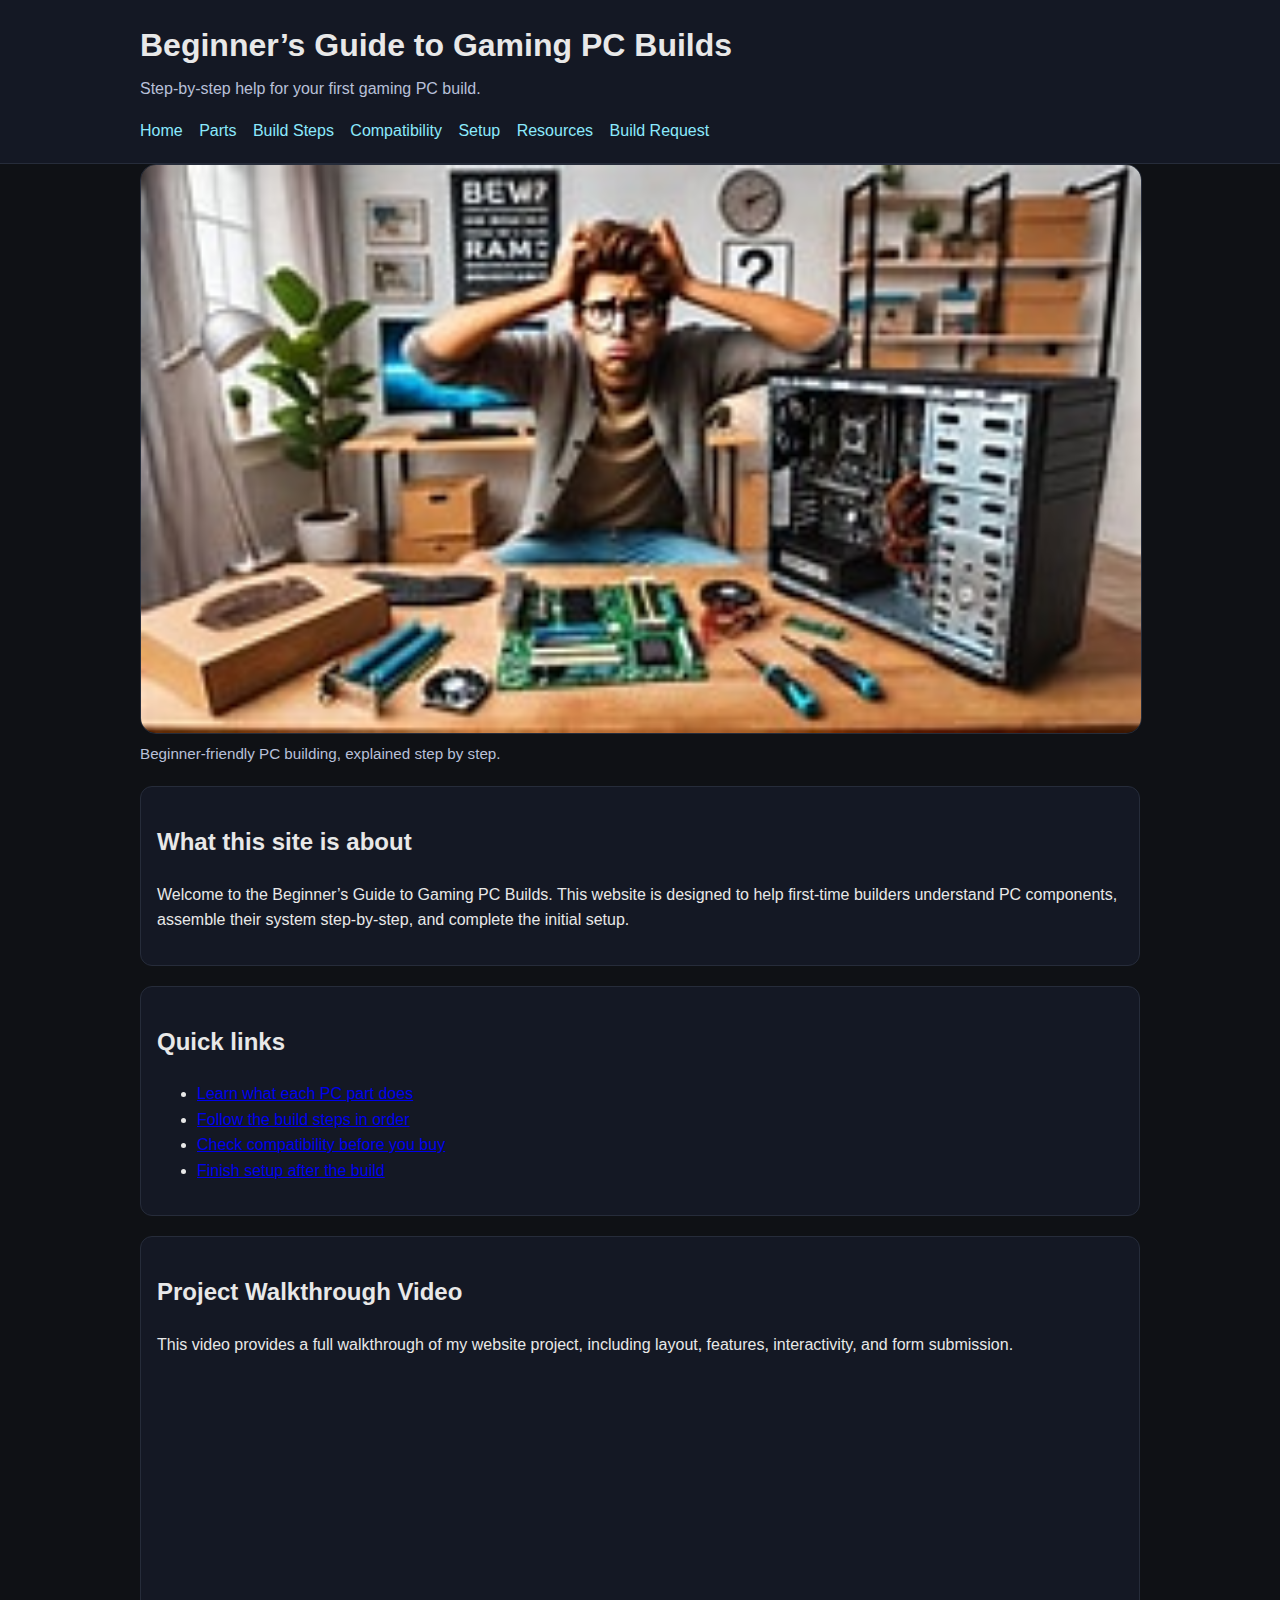
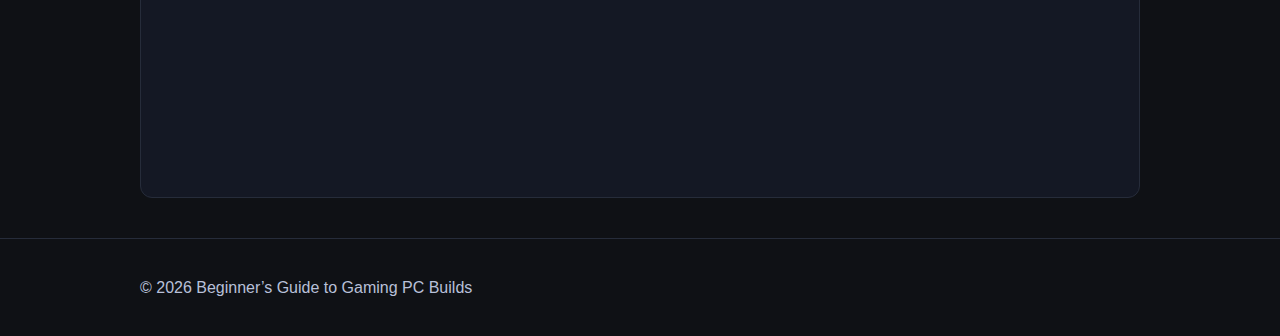
<file: index.html>
<!doctype html>
<!-- HTML5 document -->

<html lang="en">
<head>
  <!-- Page metadata and external resources -->

  <meta charset="utf-8" />
  <meta name="viewport" content="width=device-width, initial-scale=1" />
  <title>Beginner’s Guide to Gaming PC Builds</title>

  <!-- Main site stylesheet -->
  <link rel="stylesheet" href="css/styles.css" />
</head>

<body>
  <!-- This creates the site header with title and navigation menu -->
  <header class="site-header">
    <div class="container">
      <h1 class="site-title">Beginner’s Guide to Gaming PC Builds</h1>
      <p class="site-tagline">Step-by-step help for your first gaming PC build.</p>

      <nav class="nav">
        <!-- This will be the primary navigation menu -->
        <a href="index.html" aria-current="page">Home</a>
        <a href="parts.html">Parts</a>
        <a href="build.html">Build Steps</a>
        <a href="compatibility.html">Compatibility</a>
        <a href="setup.html">Setup</a>
        <a href="resources.html">Resources</a>
        <a href="request.html">Build Request</a>
      </nav>
    </div>
  </header>

  <!-- Main page content -->
  <main class="container">

    <figure class="banner">
      <img src="img/banner-800x600.jpg"
           width="800" height="600"
           alt="Gaming PC build workspace with components and tools" />
      <figcaption>Beginner-friendly PC building, explained step by step.</figcaption>
    </figure>
    
    <section class="card">
      <!-- Site introduction -->
      <h2>What this site is about</h2>
      <p>
        Welcome to the Beginner’s Guide to Gaming PC Builds. This website is designed
        to help first-time builders understand PC components, assemble their system
        step-by-step, and complete the initial setup.
      </p>
    </section>

    <section class="card">
      <!-- Quick navigation links -->
      <h2>Quick links</h2>
      <ul class="quick-links">
        <li><a href="parts.html">Learn what each PC part does</a></li>
        <li><a href="build.html">Follow the build steps in order</a></li>
        <li><a href="compatibility.html">Check compatibility before you buy</a></li>
        <li><a href="setup.html">Finish setup after the build</a></li>
      </ul>
    </section>

    <section class="card">
  <h2>Project Walkthrough Video</h2>
  <p>
    This video provides a full walkthrough of my website project,
    including layout, features, interactivity, and form submission.
  </p>

  <iframe width="100%" height="400"
    src="https://www.youtube.com/embed/rYTFdYGybuU"
    title="Project Walkthrough Video"
    frameborder="0"
    allow="accelerometer; autoplay; clipboard-write; encrypted-media; gyroscope; picture-in-picture"
    allowfullscreen>
  </iframe>
</section>

  </main>

  <!-- Footer with copyright because it looks official -->
  <footer class="site-footer">
    <div class="container">
      <p>© 2026 Beginner’s Guide to Gaming PC Builds</p>
    </div>
  </footer>
</body>
</html>
</file>
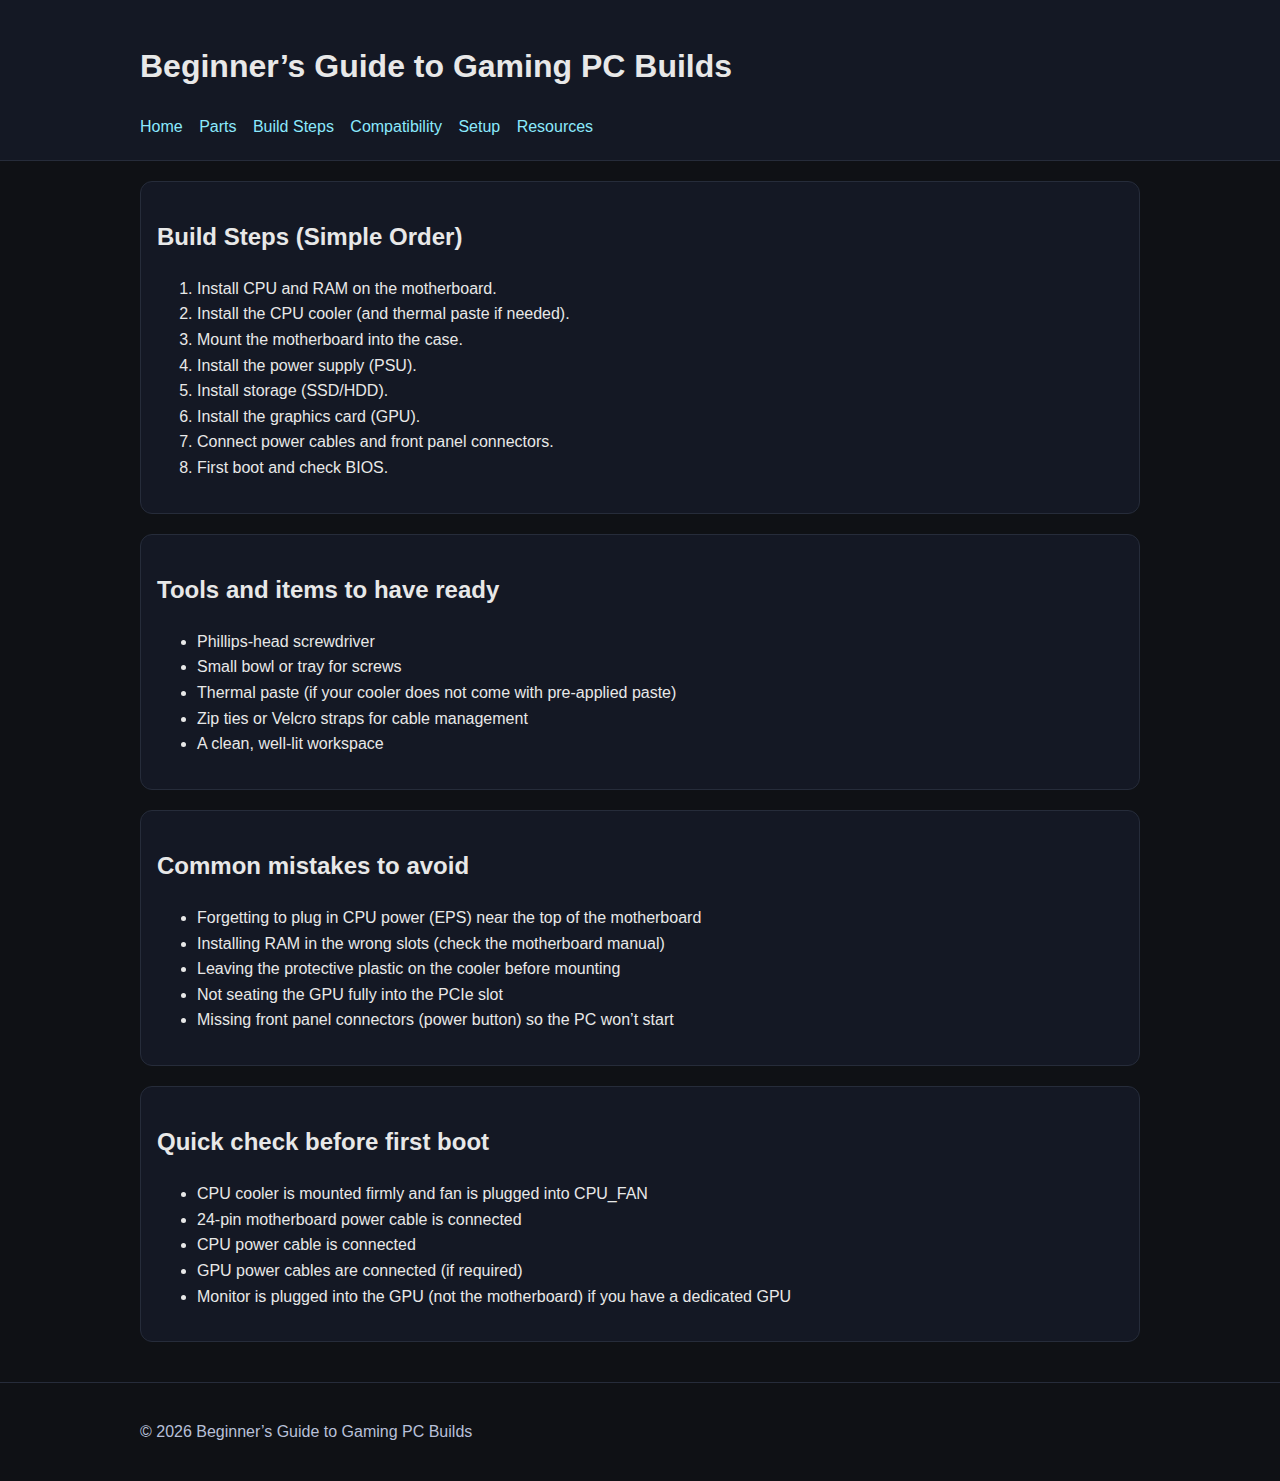
<file: build.html>
<!doctype html>
<html lang="en">
<head>
  <meta charset="utf-8">
  <title>Build Steps – Under Construction</title>
  <meta name="viewport" content="width=device-width, initial-scale=1">
  <link rel="stylesheet" href="css/styles.css">
</head>

<body>
  <header class="site-header">
    <div class="container">
      <h1>Beginner’s Guide to Gaming PC Builds</h1>

      <nav class="nav">
        <a href="index.html">Home</a>
        <a href="parts.html">Parts</a>
        <a href="build.html" aria-current="page">Build Steps</a>
        <a href="compatibility.html">Compatibility</a>
        <a href="setup.html">Setup</a>
        <a href="resources.html">Resources</a>
      </nav>
    </div>
  </header>

  <main class="container">
   
    <section class="card">
      <h2>Build Steps (Simple Order)</h2>
      <ol>
        <li>Install CPU and RAM on the motherboard.</li>
        <li>Install the CPU cooler (and thermal paste if needed).</li>
        <li>Mount the motherboard into the case.</li>
        <li>Install the power supply (PSU).</li>
        <li>Install storage (SSD/HDD).</li>
        <li>Install the graphics card (GPU).</li>
        <li>Connect power cables and front panel connectors.</li>
        <li>First boot and check BIOS.</li>
      </ol>
    </section>

    <section class="card">
      <h2>Tools and items to have ready</h2>
      <ul>
        <li>Phillips-head screwdriver</li>
        <li>Small bowl or tray for screws</li>
        <li>Thermal paste (if your cooler does not come with pre-applied paste)</li>
        <li>Zip ties or Velcro straps for cable management</li>
        <li>A clean, well-lit workspace</li>
      </ul>
    </section>

    <section class="grid-2">
      <div class="card">
        <h2>Common mistakes to avoid</h2>
        <ul>
          <li>Forgetting to plug in CPU power (EPS) near the top of the motherboard</li>
          <li>Installing RAM in the wrong slots (check the motherboard manual)</li>
          <li>Leaving the protective plastic on the cooler before mounting</li>
          <li>Not seating the GPU fully into the PCIe slot</li>
          <li>Missing front panel connectors (power button) so the PC won’t start</li>
        </ul>
      </div>

      <div class="card">
        <h2>Quick check before first boot</h2>
        <ul>
          <li>CPU cooler is mounted firmly and fan is plugged into CPU_FAN</li>
          <li>24-pin motherboard power cable is connected</li>
          <li>CPU power cable is connected</li>
          <li>GPU power cables are connected (if required)</li>
          <li>Monitor is plugged into the GPU (not the motherboard) if you have a dedicated GPU</li>
        </ul>
      </div>
    </section>
  </main>

  <footer class="site-footer">
    <div class="container">
      <p>© 2026 Beginner’s Guide to Gaming PC Builds</p>
    </div>
  </footer>
</body>
</html>
</file>
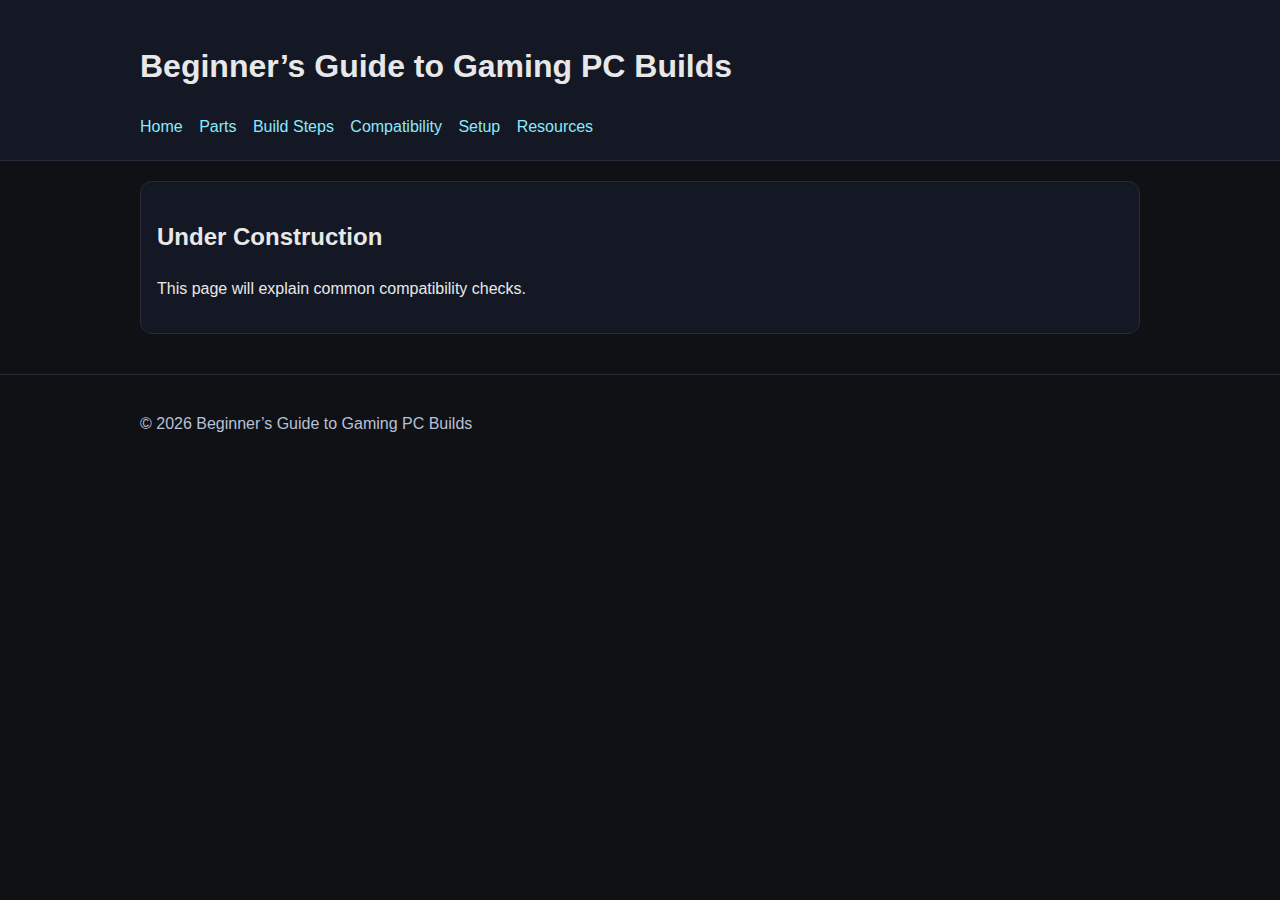
<file: compatibility.html>
<!doctype html>
<html lang="en">
<head>
  <meta charset="utf-8">
  <title>Compatibility – Under Construction</title>
  <meta name="viewport" content="width=device-width, initial-scale=1">
  <link rel="stylesheet" href="css/styles.css">
</head>

<body>
  <header class="site-header">
    <div class="container">
      <h1>Beginner’s Guide to Gaming PC Builds</h1>

      <nav class="nav">
        <a href="index.html">Home</a>
        <a href="parts.html">Parts</a>
        <a href="build.html">Build Steps</a>
        <a href="compatibility.html" aria-current="page">Compatibility</a>
        <a href="setup.html">Setup</a>
        <a href="resources.html">Resources</a>
      </nav>
    </div>
  </header>

  <main class="container">
    <section class="card">
      <h2>Under Construction</h2>
      <p>
        This page will explain common compatibility checks.
      </p>
    </section>
  </main>

  <footer class="site-footer">
    <div class="container">
      <p>© 2026 Beginner’s Guide to Gaming PC Builds</p>
    </div>
  </footer>
</body>
</html>
</file>
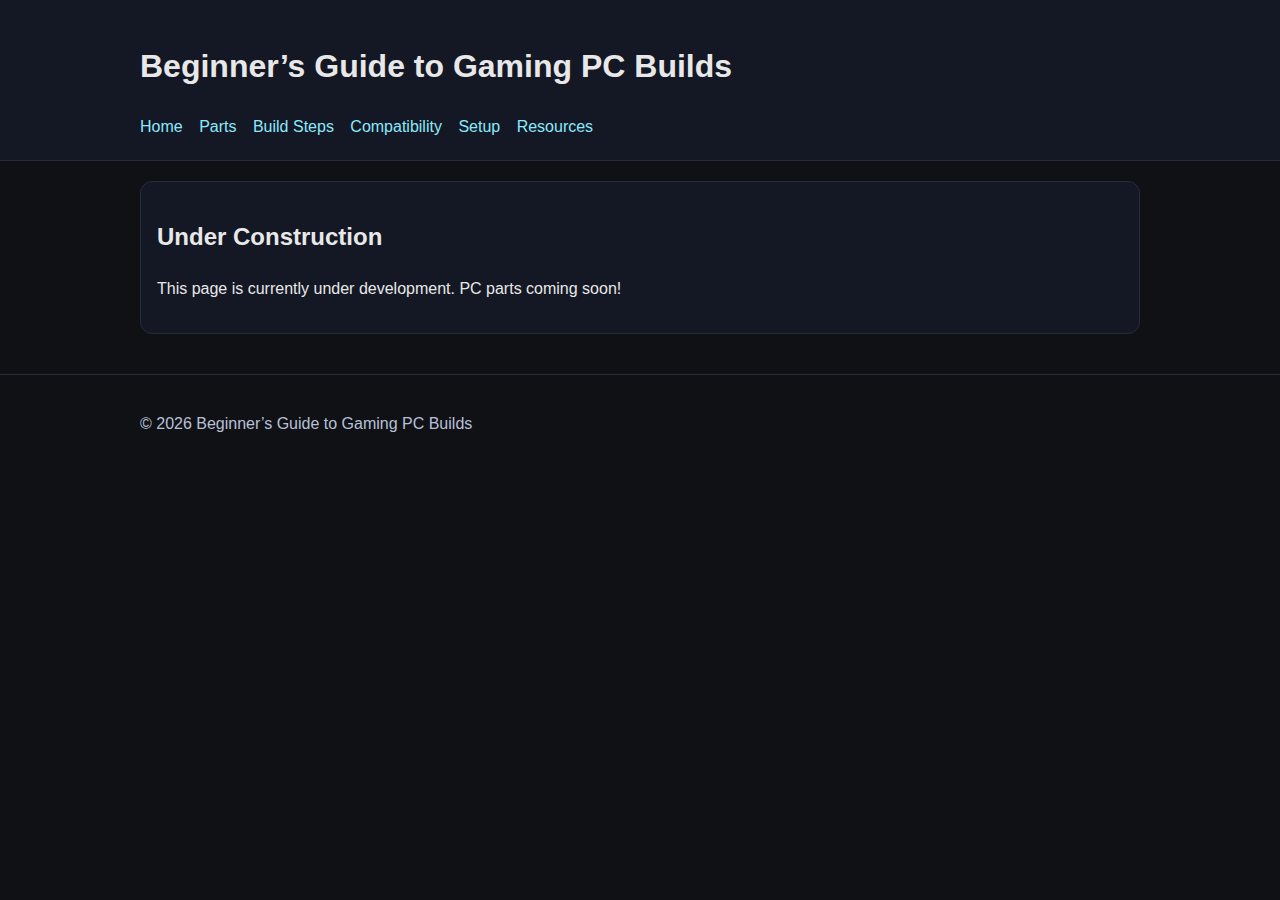
<file: parts.html>
<!doctype html>
<html lang="en">
<head>
  <meta charset="utf-8">
  <title>PC Parts – Under Construction</title>
  <meta name="viewport" content="width=device-width, initial-scale=1">
  <link rel="stylesheet" href="css/styles.css">
</head>

<body>
  <header class="site-header">
    <div class="container">
      <h1>Beginner’s Guide to Gaming PC Builds</h1>

      <nav class="nav">
        <a href="index.html">Home</a>
        <a href="parts.html" aria-current="page">Parts</a>
        <a href="build.html">Build Steps</a>
        <a href="compatibility.html">Compatibility</a>
        <a href="setup.html">Setup</a>
        <a href="resources.html">Resources</a>
      </nav>
    </div>
  </header>

  <main class="container">
    <section class="card">
      <h2>Under Construction</h2>
      <p>
        This page is currently under development. PC parts coming soon!
      </p>
    </section>
  </main>

  <footer class="site-footer">
    <div class="container">
      <p>© 2026 Beginner’s Guide to Gaming PC Builds</p>
    </div>
  </footer>
</body>
</html>
</file>
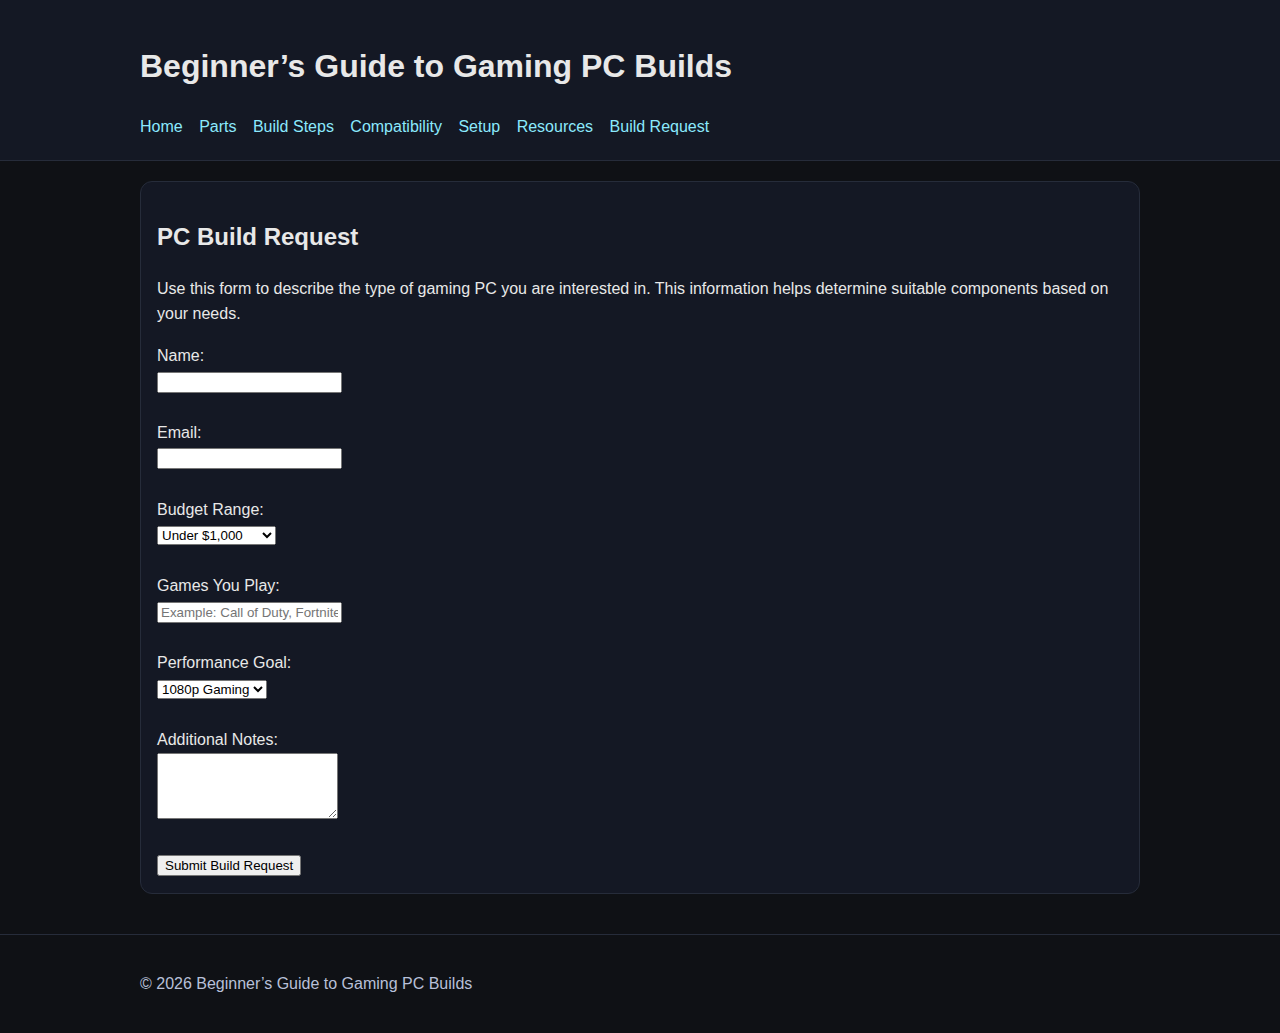
<file: request.html>
<!doctype html>
<html lang="en">
<head>
  <meta charset="utf-8">
  <title>PC Build Request</title>
  <meta name="viewport" content="width=device-width, initial-scale=1">
  <link rel="stylesheet" href="css/styles.css">
</head>

<body>
  <header class="site-header">
    <div class="container">
      <h1>Beginner’s Guide to Gaming PC Builds</h1>

      <nav class="nav">
        <a href="index.html">Home</a>
        <a href="parts.html">Parts</a>
        <a href="build.html">Build Steps</a>
        <a href="compatibility.html">Compatibility</a>
        <a href="setup.html">Setup</a>
        <a href="resources.html">Resources</a>
        <a href="request.html" aria-current="page">Build Request</a>
      </nav>
    </div>
  </header>

  <main class="container">
    <section class="card">
      <h2>PC Build Request</h2>
      <p>
        Use this form to describe the type of gaming PC you are interested in.
        This information helps determine suitable components based on your needs.
      </p>

      <form action="submit.php" method="post">

        <label>
          Name:<br>
          <input type="text" name="name" required>
        </label><br><br>

        <label>
          Email:<br>
          <input type="email" name="email" required>
        </label><br><br>

        <label>
          Budget Range:<br>
          <select name="budget">
            <option value="under1000">Under $1,000</option>
            <option value="1000-1500">$1,000 – $1,500</option>
            <option value="1500-2000">$1,500 – $2,000</option>
            <option value="2000plus">$2,000+</option>
          </select>
        </label><br><br>

        <label>
          Games You Play:<br>
          <input type="text" name="games" placeholder="Example: Call of Duty, Fortnite">
        </label><br><br>

        <label>
          Performance Goal:<br>
          <select name="performance">
            <option value="1080p">1080p Gaming</option>
            <option value="1440p">1440p Gaming</option>
            <option value="4k">4K Gaming</option>
          </select>
        </label><br><br>

        <label>
          Additional Notes:<br>
          <textarea name="notes" rows="4"></textarea>
        </label><br><br>

        <button type="submit">Submit Build Request</button>

      </form>
    </section>
  </main>

  <footer class="site-footer">
    <div class="container">
      <p>© 2026 Beginner’s Guide to Gaming PC Builds</p>
    </div>
  </footer>
</body>
</html>
</file>
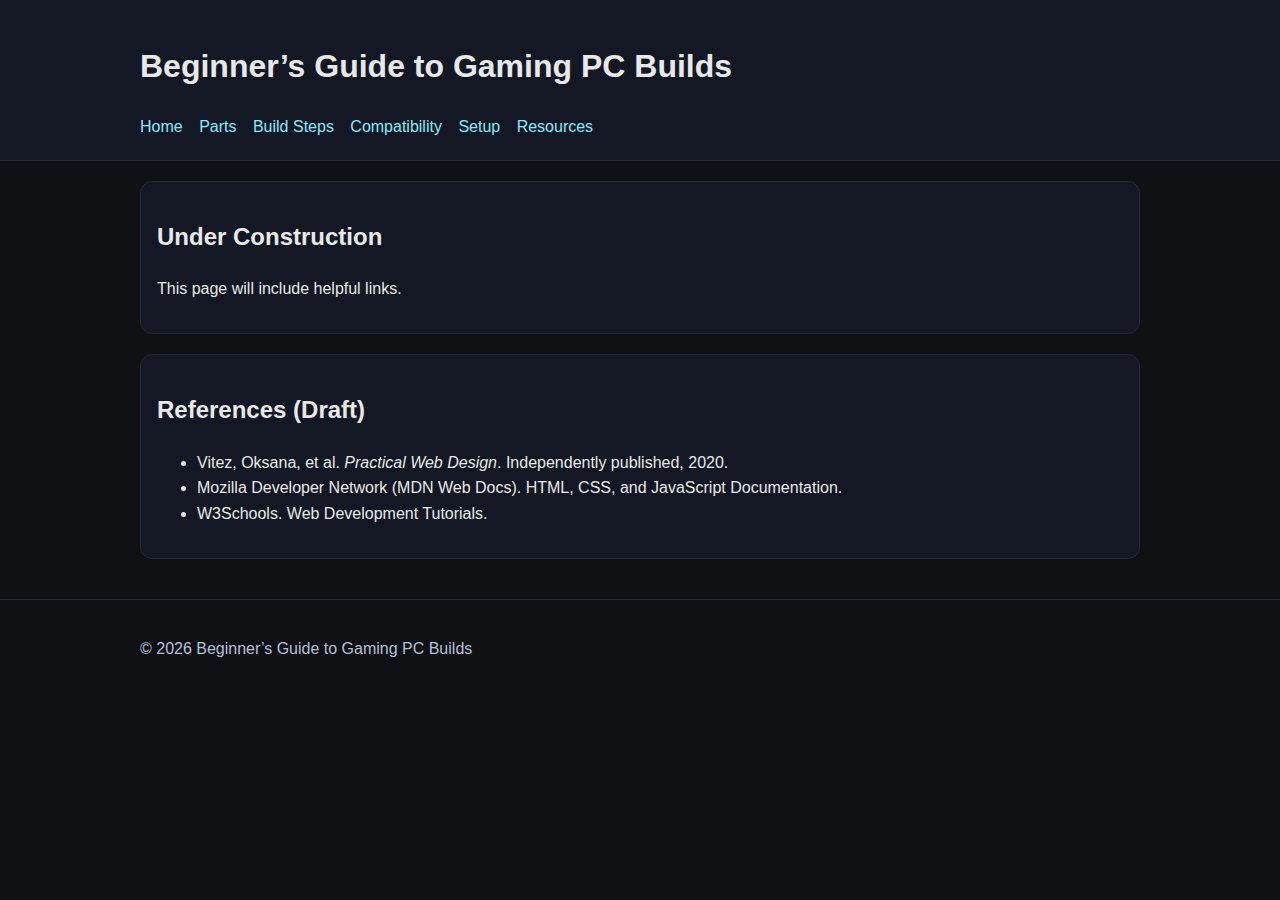
<file: resources.html>
<!doctype html>
<html lang="en">
<head>
  <meta charset="utf-8">
  <title>Resources – Under Construction</title>
  <meta name="viewport" content="width=device-width, initial-scale=1">
  <link rel="stylesheet" href="css/styles.css">
</head>

<body>
  <header class="site-header">
    <div class="container">
      <h1>Beginner’s Guide to Gaming PC Builds</h1>

      <nav class="nav">
        <a href="index.html">Home</a>
        <a href="parts.html">Parts</a>
        <a href="build.html">Build Steps</a>
        <a href="compatibility.html">Compatibility</a>
        <a href="setup.html">Setup</a>
        <a href="resources.html" aria-current="page">Resources</a>
      </nav>
    </div>
  </header>

  <main class="container">
    <section class="card">
      <h2>Under Construction</h2>
      <p>
        This page will include helpful links.
      </p>
    </section>

    <section class="card">
      <h2>References (Draft)</h2>
      <ul>
        <li>Vitez, Oksana, et al. <em>Practical Web Design</em>. Independently published, 2020.</li>
        <li>Mozilla Developer Network (MDN Web Docs). HTML, CSS, and JavaScript Documentation.</li>
        <li>W3Schools. Web Development Tutorials.</li>
      </ul>
    </section>
  </main>

  <footer class="site-footer">
    <div class="container">
      <p>© 2026 Beginner’s Guide to Gaming PC Builds</p>
    </div>
  </footer>
</body>
</html>
</file>
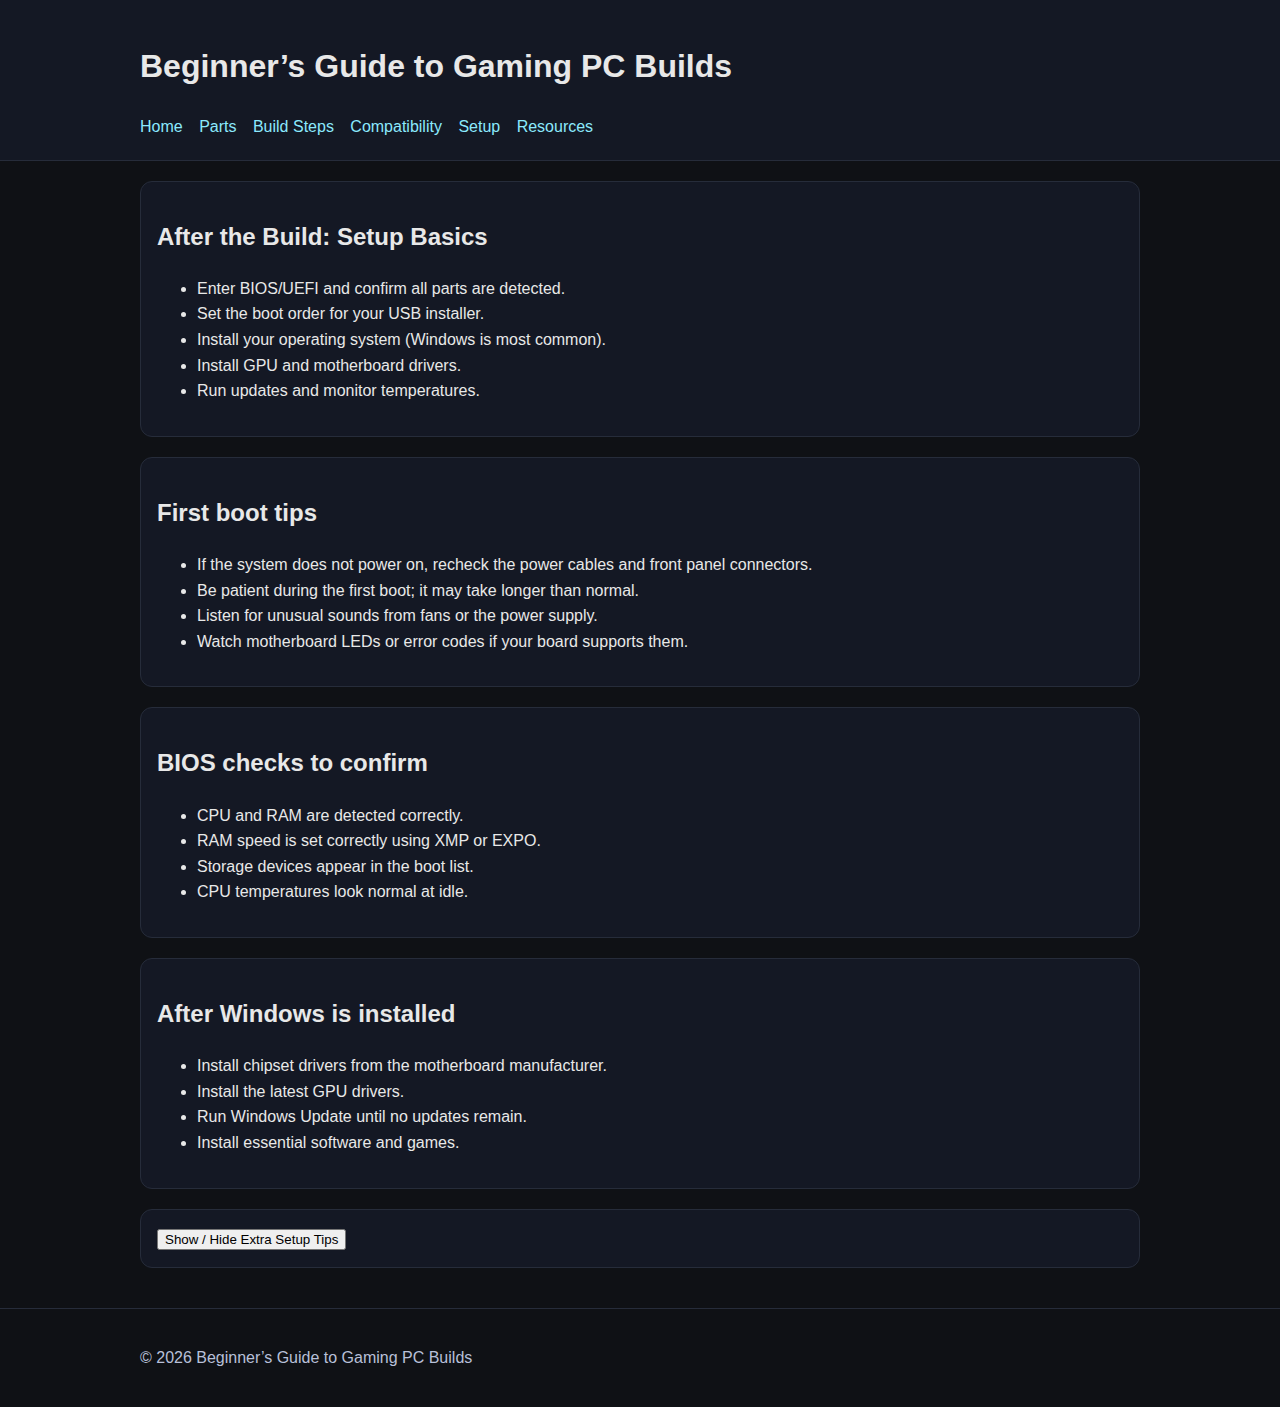
<file: setup.html>
<!doctype html>
<html lang="en">
<head>
  <meta charset="utf-8">
  <title>Setup – Under Construction</title>
  <meta name="viewport" content="width=device-width, initial-scale=1">
  <link rel="stylesheet" href="css/styles.css">
  <script src="js/main.js"></script>
</head>

<body>
  <header class="site-header">
    <div class="container">
      <h1>Beginner’s Guide to Gaming PC Builds</h1>

      <nav class="nav">
        <a href="index.html">Home</a>
        <a href="parts.html">Parts</a>
        <a href="build.html">Build Steps</a>
        <a href="compatibility.html">Compatibility</a>
        <a href="setup.html" aria-current="page">Setup</a>
        <a href="resources.html">Resources</a>
      </nav>
    </div>
  </header>

  <main class="container">
    <section class="card">
      <h2>After the Build: Setup Basics</h2>
      <ul>
        <li>Enter BIOS/UEFI and confirm all parts are detected.</li>
        <li>Set the boot order for your USB installer.</li>
        <li>Install your operating system (Windows is most common).</li>
        <li>Install GPU and motherboard drivers.</li>
        <li>Run updates and monitor temperatures.</li>
      </ul>
    </section>

    <section class="card">
      <h2>First boot tips</h2>
      <ul>
        <li>If the system does not power on, recheck the power cables and front panel connectors.</li>
        <li>Be patient during the first boot; it may take longer than normal.</li>
        <li>Listen for unusual sounds from fans or the power supply.</li>
        <li>Watch motherboard LEDs or error codes if your board supports them.</li>
      </ul>
    </section>

    <section class="grid-2">
      <div class="card">
        <h2>BIOS checks to confirm</h2>
        <ul>
          <li>CPU and RAM are detected correctly.</li>
          <li>RAM speed is set correctly using XMP or EXPO.</li>
          <li>Storage devices appear in the boot list.</li>
          <li>CPU temperatures look normal at idle.</li>
        </ul>
      </div>

      <div class="card">
        <h2>After Windows is installed</h2>
        <ul>
          <li>Install chipset drivers from the motherboard manufacturer.</li>
          <li>Install the latest GPU drivers.</li>
          <li>Run Windows Update until no updates remain.</li>
          <li>Install essential software and games.</li>
        </ul>
      </div>
    </section>

    <!-- JavaScript -->
    <section class="card">
      <button onclick="toggleTips('setupTips')">
        Show / Hide Extra Setup Tips
      </button>

      <div id="setupTips" style="display:none;">
        <ul>
          <li>Enable XMP or EXPO to get full RAM performance.</li>
          <li>Install monitoring software to keep an eye on temperatures.</li>
          <li>Create a restore point after installing drivers.</li>
        </ul>
      </div>
    </section>

  </main>

  <footer class="site-footer">
    <div class="container">
      <p>© 2026 Beginner’s Guide to Gaming PC Builds</p>
    </div>
  </footer>
</body>
</html>
</file>
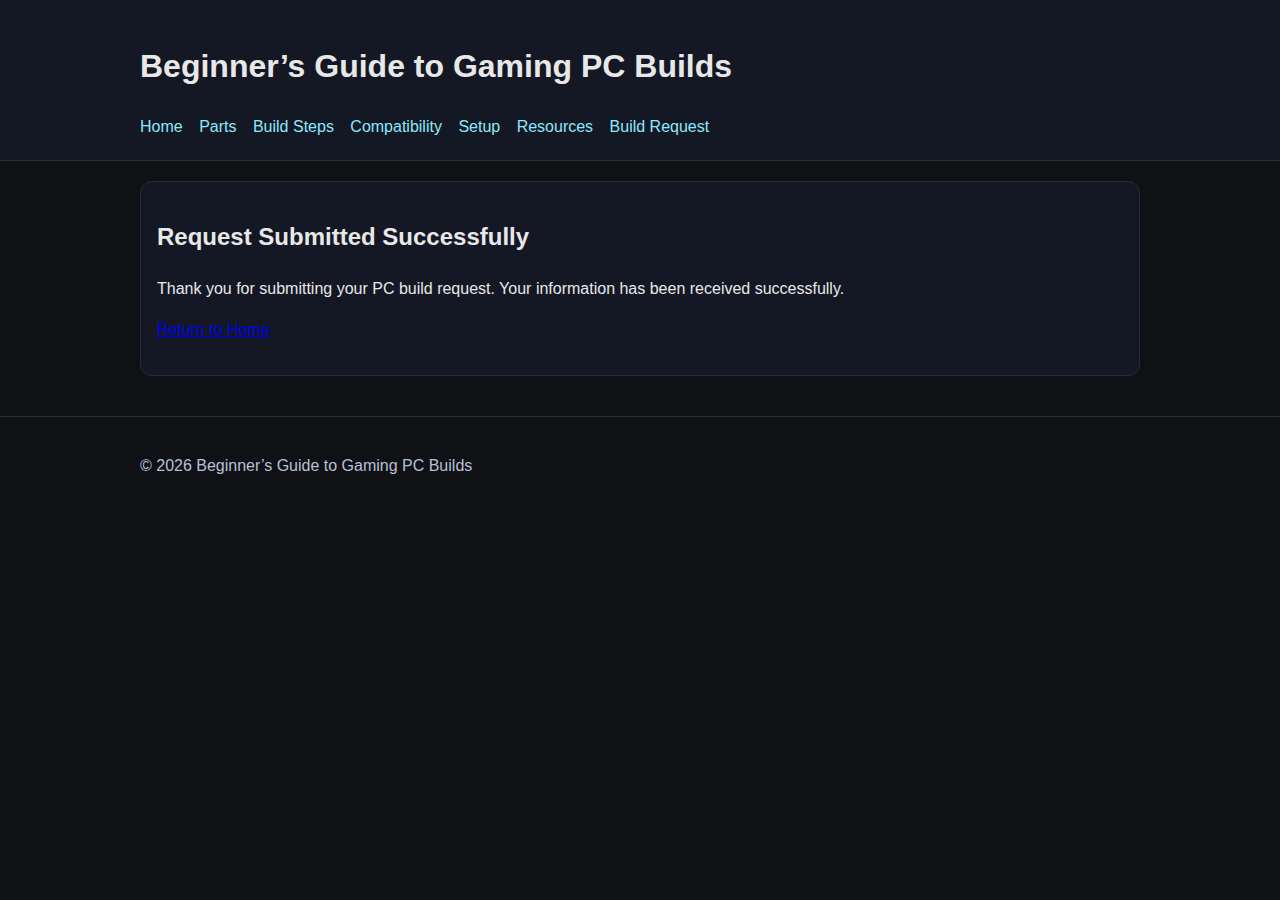
<file: submit.html>
<!doctype html>
<html lang="en">
<head>
  <meta charset="utf-8">
  <title>Request Submitted</title>
  <meta name="viewport" content="width=device-width, initial-scale=1">
  <link rel="stylesheet" href="css/styles.css">
</head>

<body>
  <header class="site-header">
    <div class="container">
      <h1>Beginner’s Guide to Gaming PC Builds</h1>

      <nav class="nav">
        <a href="index.html">Home</a>
        <a href="parts.html">Parts</a>
        <a href="build.html">Build Steps</a>
        <a href="compatibility.html">Compatibility</a>
        <a href="setup.html">Setup</a>
        <a href="resources.html">Resources</a>
        <a href="request.html">Build Request</a>
      </nav>
    </div>
  </header>

  <main class="container">
    <section class="card">
      <h2>Request Submitted Successfully</h2>
      <p>
        Thank you for submitting your PC build request. Your information has been
        received successfully.
      </p>
      
      <p>
        <a href="index.html">Return to Home</a>
      </p>
    </section>
  </main>

  <footer class="site-footer">
    <div class="container">
      <p>© 2026 Beginner’s Guide to Gaming PC Builds</p>
    </div>
  </footer>
</body>
</html>
</file>
<file: css/styles.css>
/* ===== Site-wide styles ===== */

body {
  margin: 0;
  font-family: Arial, Helvetica, sans-serif;
  background-color: #0f1115;
  color: #e8e8e8;
  line-height: 1.6;
}

/* Layout helpers */
.container {
  width: 90%;
  max-width: 1000px;
  margin: 0 auto;
}

/* Header and navigation */
.site-header {
  background-color: #141824;
  border-bottom: 1px solid #262c3a;
  padding: 20px 0;
}

.site-title {
  margin: 0;
}

.site-tagline {
  margin-top: 5px;
  color: #b8c0d9;
}

.nav a {
  color: #8be9fd;
  text-decoration: none;
  margin-right: 12px;
}

.nav a:hover {
  text-decoration: underline;
}

/* Content cards */
.card {
  background-color: #141824;
  border: 1px solid #262c3a;
  border-radius: 12px;
  padding: 16px;
  margin-top: 20px;
}

/* Footer */
.site-footer {
  border-top: 1px solid #262c3a;
  margin-top: 40px;
  padding: 20px 0;
  color: #b8c0d9;
}

/* Banner image */
.banner { 
  margin: 0 0 18px; 
}

.banner img {
  display: block;
  width: 100%;
  height: auto;
  border-radius: 16px;
  border: 1px solid #262c3a;
}

.banner figcaption {
  color: #b8c0d9;
  margin-top: 8px;
  font-size: 0.95rem;
}
</file>
